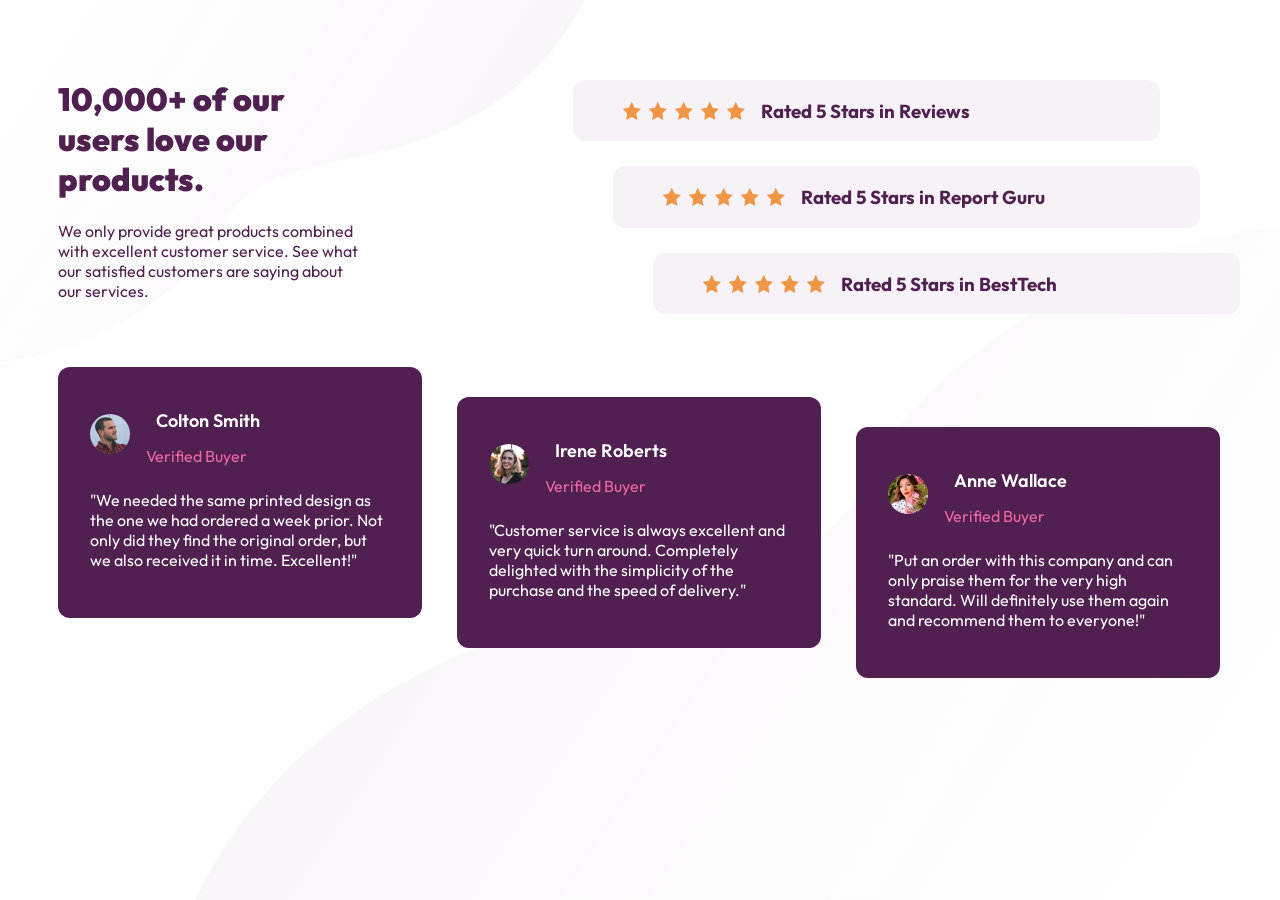
<file: index.html>
<!DOCTYPE html>
<html>
<head>
 <link rel="preconnect" href="https://fonts.googleapis.com">
 <link rel="preconnect" href="https://fonts.gstatic.com" crossorigin>
 <link href="https://fonts.googleapis.com/css2?family=League+Spartan:wght@100..900&family=Outfit:wght@100..900&family=Young+Serif&display=swap" rel="stylesheet">
	<title>Social Proof Section</title>
	<link rel="stylesheet" type="text/css" href="css/style.css">
</head>
<body>
	<img src="image/bg-pattern-top-desktop.svg" alt="" class="bg-top">
	<div class="total">
		<div class="haut">
			<div class="box-1">
				<h1>10,000+ of our users love our products.</h1>
				<p>We only provide great products combined with excellent customer service. See what our satisfied customers are saying about our services.</p>
			</div>
			<div class="container-2">
				<div class="box-3">
					<div class="stars">
                       <img src="image/icon-star.svg" alt="">
                       <img src="image/icon-star.svg" alt="">
                       <img src="image/icon-star.svg" alt="">
                       <img src="image/icon-star.svg" alt="">
                       <img src="image/icon-star.svg" alt="">
                    </div>
					<h3>Rated 5 Stars in Reviews</h3>
				</div>
				<div class="box-3">
					<div class="stars">
                       <img src="image/icon-star.svg" alt="">
                       <img src="image/icon-star.svg" alt="">
                       <img src="image/icon-star.svg" alt="">
                       <img src="image/icon-star.svg" alt="">
                       <img src="image/icon-star.svg" alt="">
                    </div>
					<h3>Rated 5 Stars in Report Guru</h3>
				</div>
				<div class="box-3">
					<div class="stars">
                       <img src="image/icon-star.svg" alt="">
                       <img src="image/icon-star.svg" alt="">
                       <img src="image/icon-star.svg" alt="">
                       <img src="image/icon-star.svg" alt="">
                       <img src="image/icon-star.svg" alt="">
                    </div>
					<h3>Rated 5 Stars in BestTech</h3>
				</div>
			</div>
		</div>

		<div class="container-1">
			<div class="box-2">
				<div class="profil">
					<img src="image/image-colton.jpg" alt="Colton Smith" class="avatar">
					<div>
						<h3>Colton Smith</h3>
						<div class="verified">Verified Buyer</div>
					</div>
				</div>
				<p>"We needed the same printed design as the one we had ordered a week prior. Not only did they find the original order, but we also received it in time. Excellent!"</p>
			</div>

			<div class="box-2">
				<div class="profil">
					<img src="image/image-irene.jpg" alt="Irene Roberts" class="avatar">
					<div>
						<h3>Irene Roberts</h3>
						<div class="verified">Verified Buyer</div>
					</div>
				</div>
				<p>"Customer service is always excellent and very quick turn around. Completely delighted with the simplicity of the purchase and the speed of delivery."</p>
			</div>

			<div class="box-2">
				<div class="profil">
					<img src="image/image-anne.jpg" alt="Anne Wallace" class="avatar">
					<div>
						<h3>Anne Wallace</h3>
						<div class="verified">Verified Buyer</div>
					</div>
				</div>
				<p>"Put an order with this company and can only praise them for the very high standard. Will definitely use them again and recommend them to everyone!"</p>
			</div>
		</div>
	</div>
	<img src="image/bg-pattern-bottom-desktop.svg" alt="" class="bg-bottom">
</body>
</html>
</file>
<file: css/style.css>
.young-serif-regular {
  font-family: "Young Serif", serif;
  font-weight: 400;
  font-style: 15px;
}

.outfit {
  font-family: "Outfit", sans-serif;
  font-optical-sizing: auto;
  font-weight: 700;
  font-style: 15px;
} 

.league-spartan {
  font-family: "League Spartan", sans-serif;
  font-optical-sizing: auto;
  font-weight: 700;
  font-style: 15px;
}

.box-1 h1{
  font-family: "Outfit",sans-serif;
  color: hsl(300, 43%, 22%);
  font-weight: 900;
}
.box-1 p{
  font-family: "Outfit",sans-serif;
  font-weight: 400;
  color: hsl(300, 43%, 22%);
}
.box-1{
  max-width: 300px;
  width: 100%;
  margin: 20px; /* centre le bloc entier dans la page */
  padding: 30px;
}
.box-2 {
  background-color: hsl(300, 43%, 22%);
  border-radius: 12px;
  max-width: 300px;
  width: 100%;
  margin: 0;
  padding: 32px;
}
.box-2 p{
  font-family: "Outfit",sans-serif;
  font-weight: 400;
  color: white;
}
.box-2 h3{
 color: white;
 font-family: "Outfit",sans-serif;
 font-weight: 600;
 font-size: 18px;
 margin: 0;
 margin-bottom: 4px;
 margin-left: 0px;
 padding: 10px;
}
.box-2 .verified{
  font-family: "Outfit",sans-serif;
  font-weight: 400;
  color: hsl(333, 80%, 67%);
  margin: 0;
  margin-left: 0px;
  margin-bottom: 4px;

}
.box-3{
  max-width: 600px;
  margin: 0;
  margin-top: 20px;
  margin-right: 100px;
  padding-left: 90px;
  width: 100%;
  background-color:  hsl(300, 24%, 96%);
  border-radius: 12px;

}
.stars {
  display: flex;
  gap: 8px;
}

.stars img {
  width: 18px;
  height: 18px;
}

.box-3 {
  display: flex;
  flex-direction: row;
  align-items: center;
  gap: 16px;
  padding-right: 30px;
  padding-left: 50px;
}
.box-3 h3{
  font-family: "Outfit",sans-serif;
  color:  hsl(300, 43%, 22%);
}
.container-1 {
  display: flex;
  margin-left: 50px;
  gap: 35px;
  align-items: flex-start;

}
.container-2{
  display: flex;
  flex-direction: column;
  gap: 5px;
  align-items: flex-end; /* aligne les box-3 à droite, tailles différentes */
  margin-top: 20px;
  padding: 32px;
}
.total {
  display: flex;
  flex-direction: column;
}

.haut {
  display: flex;
  justify-content: space-between;
  align-items: flex-start;
}

.container-1 .box-2:nth-child(1) {
  margin-top: 0px;
}

.container-1 .box-2:nth-child(2) {
  margin-top: 30px;
}

.container-1 .box-2:nth-child(3) {
  margin-top: 60px;
}
 .container-2 .box-3:nth-child(1){
  margin-right: 80px;
 }
 .container-2 .box-3:nth-child(2) {
  margin-right: 40px;
}

.container-2 .box-3:nth-child(3) {
  margin-right: 0px;
}

.bg-top {
  position: fixed;
  top: 0;
  left: 0;
  z-index: -1; /* passe derrière tout le contenu */
}

.bg-bottom {
  position: fixed;
  bottom: 0;
  right: 0;
  z-index: -1;
}
.profil {
  display: flex;
  align-items: center;
  gap: 16px;
  margin-bottom: 20px;
}

.avatar {
  width: 40px;
  height: 40px;
  border-radius: 50%;
}
</file>
